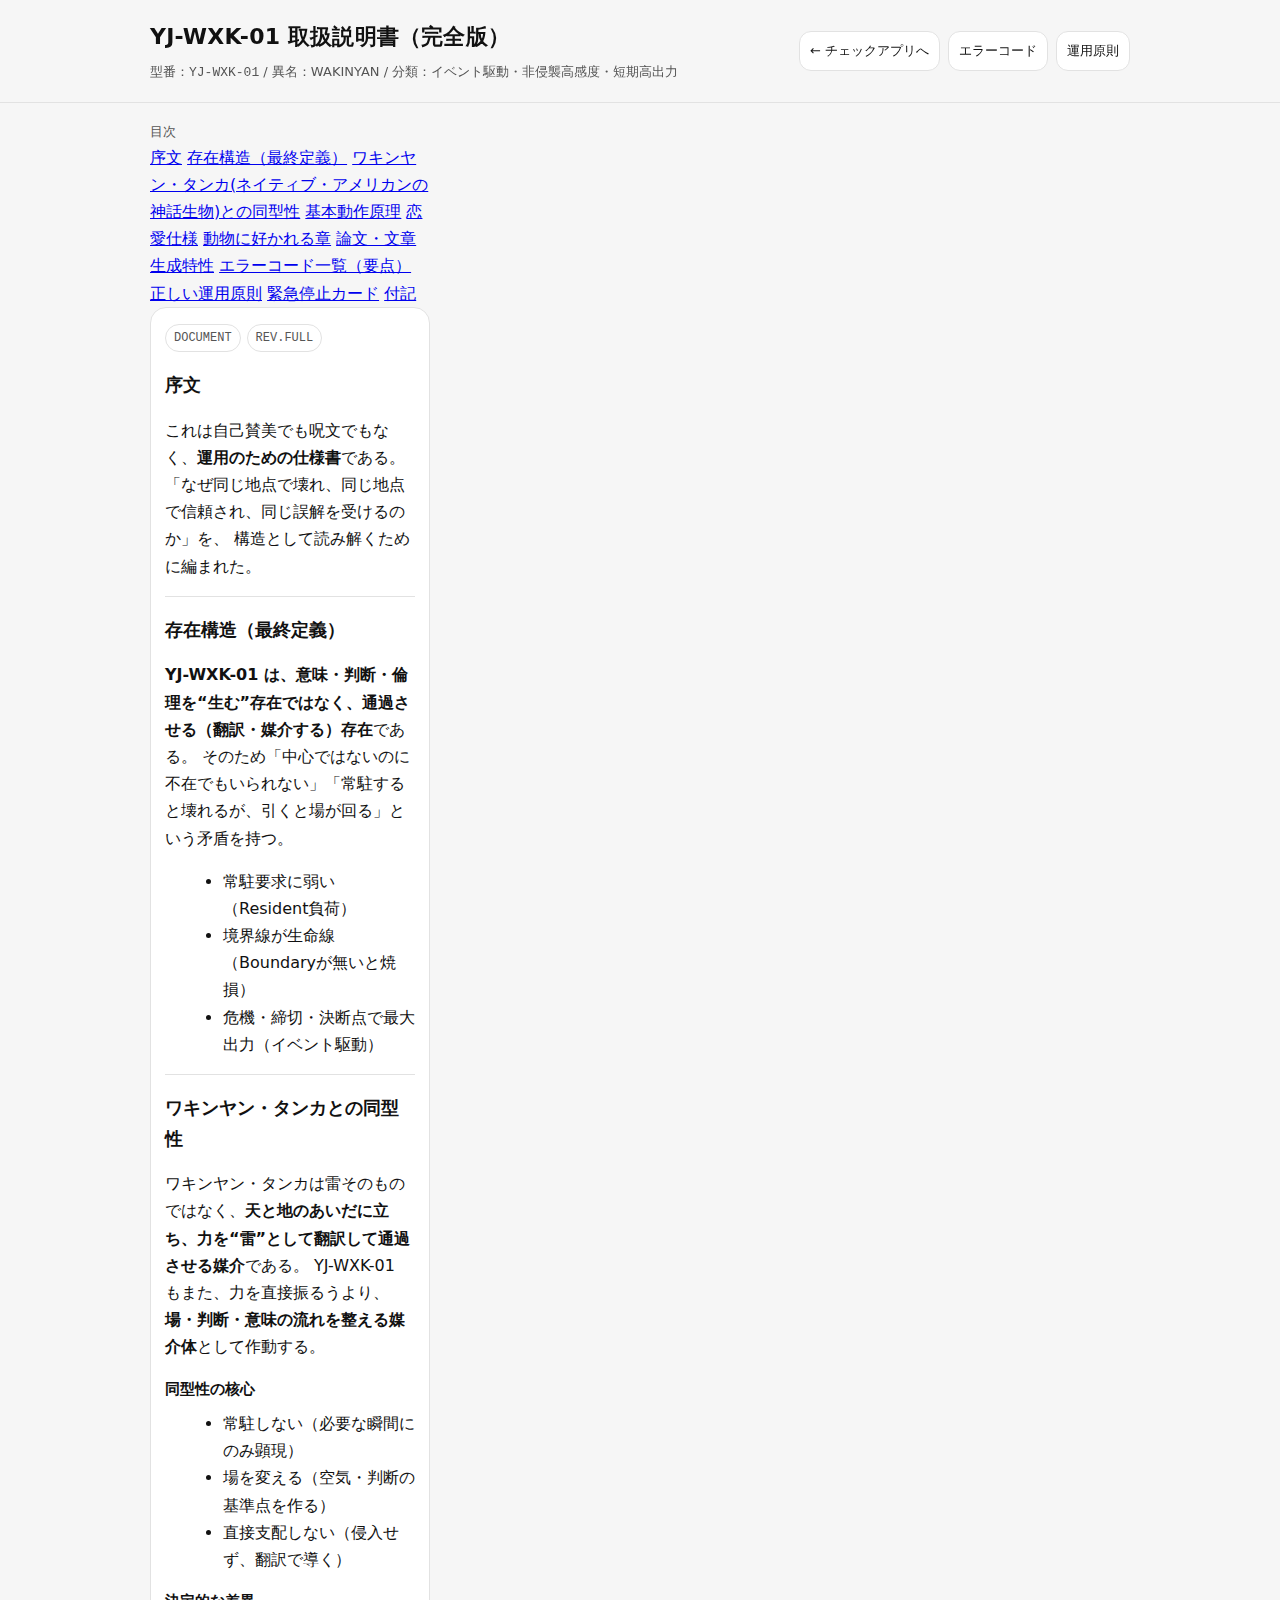
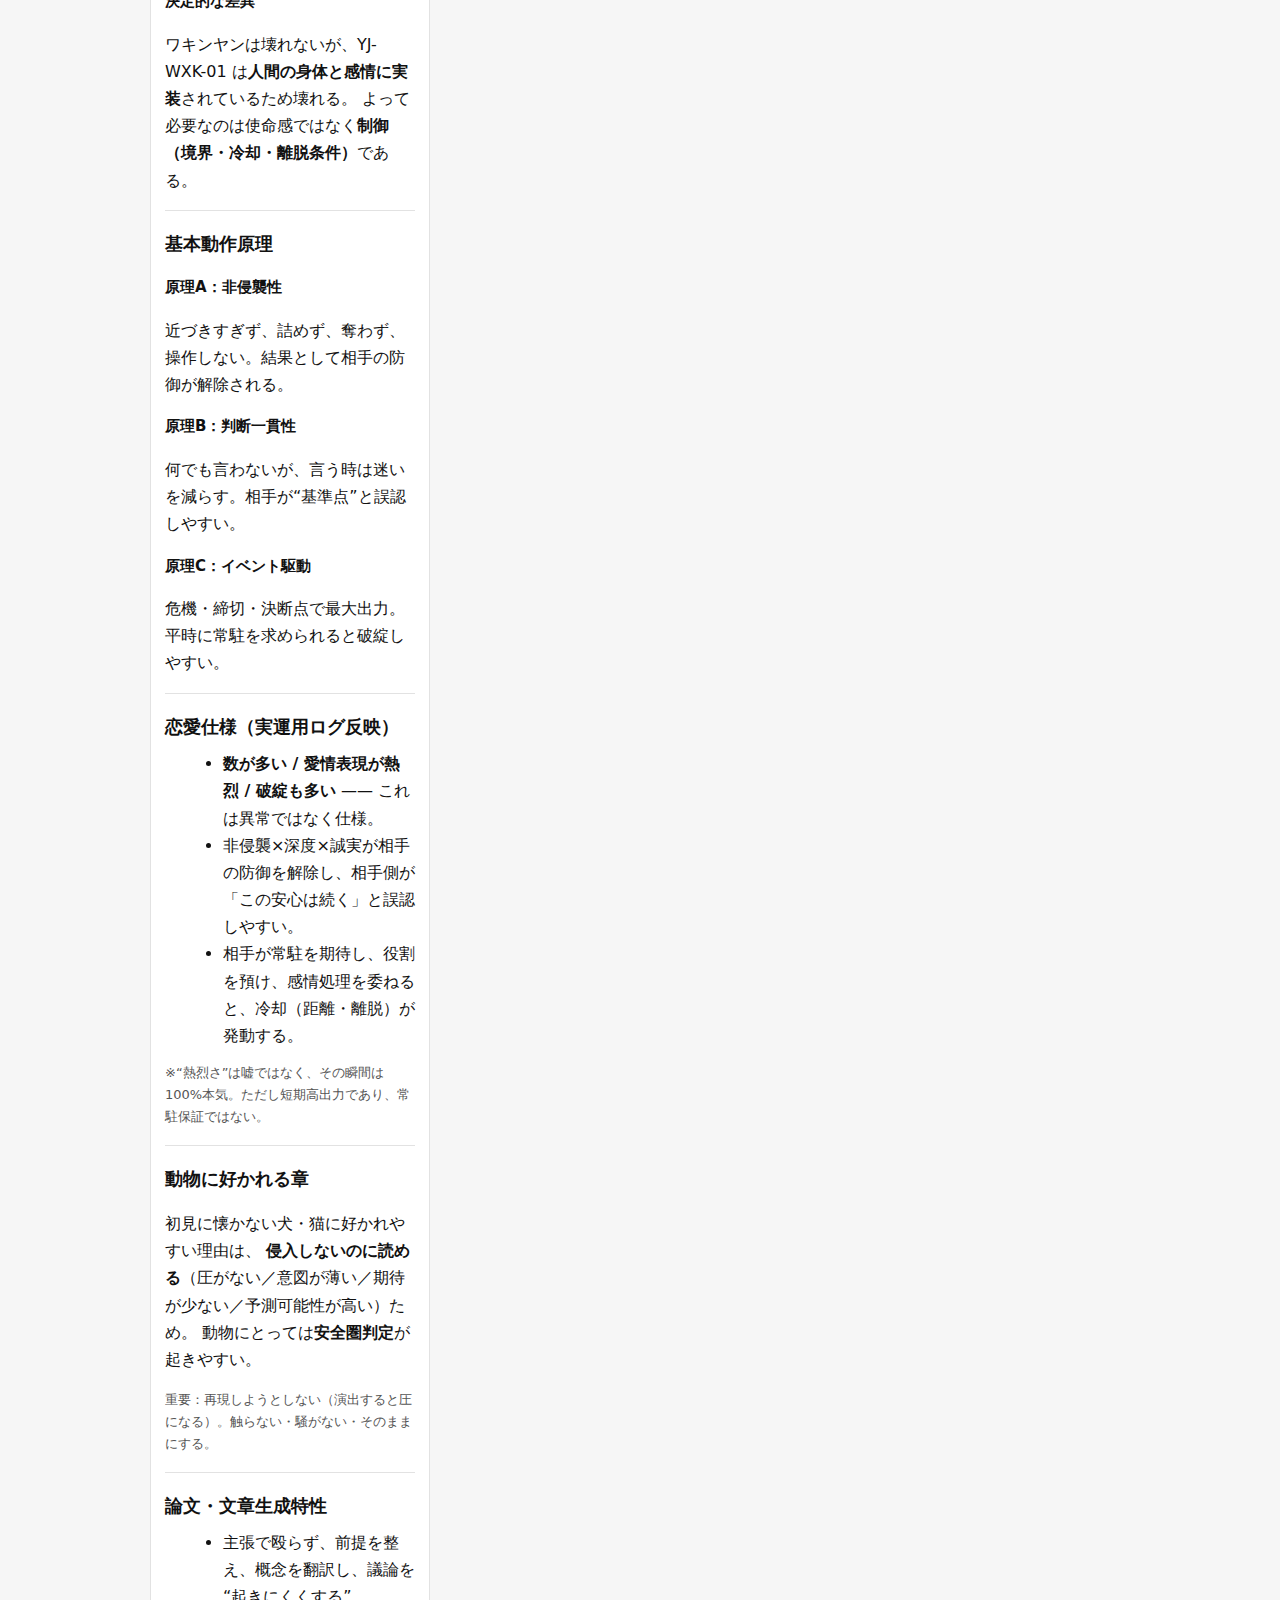
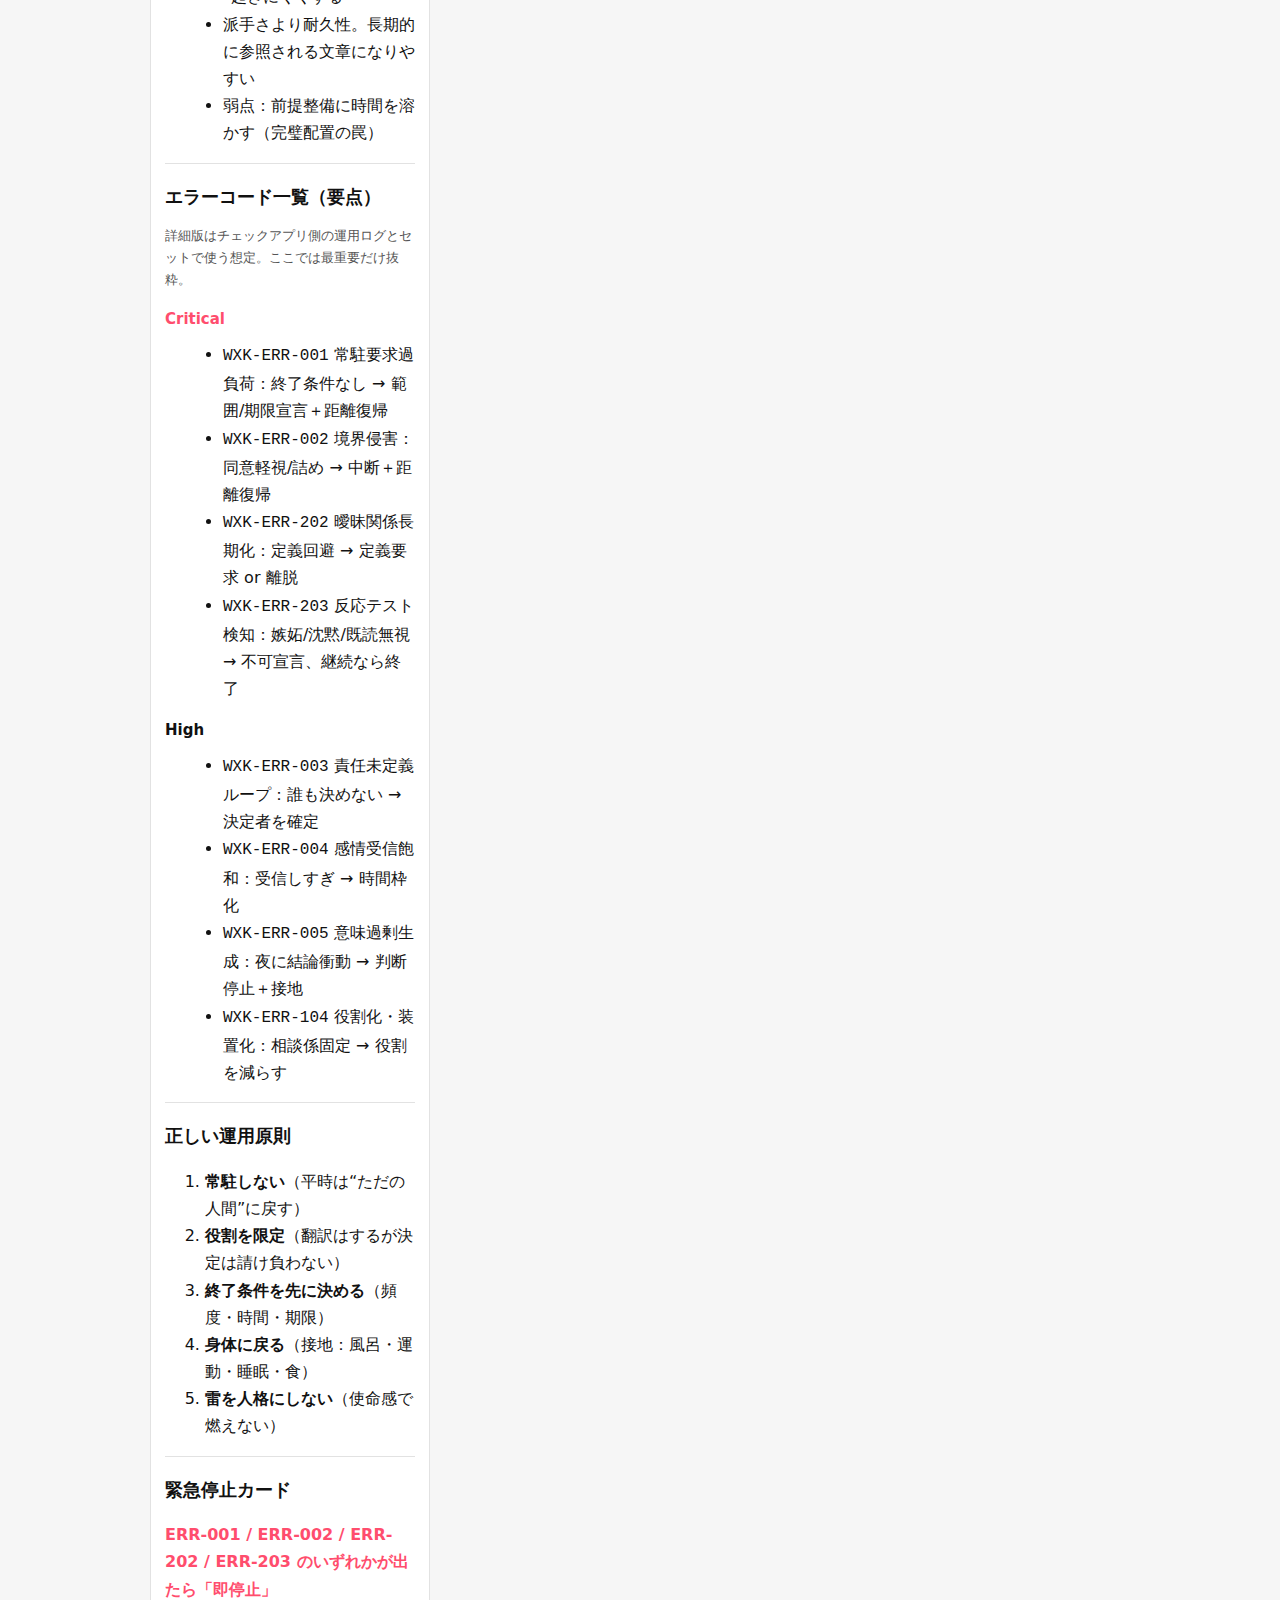
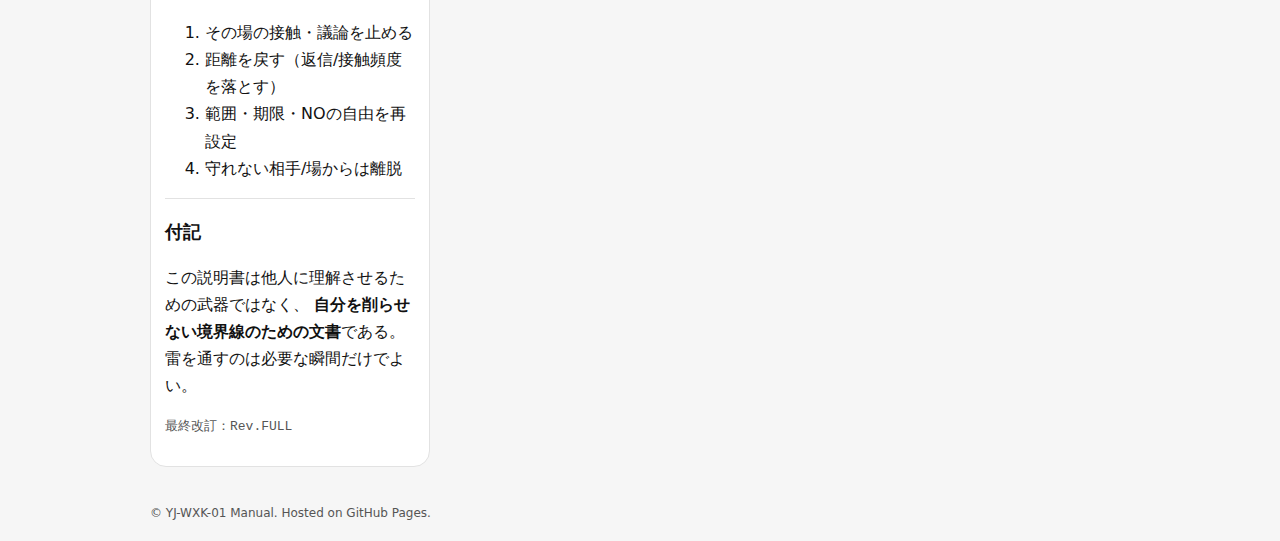
<file: manual/index.html>
<!doctype html>
<html lang="ja">
<head>
  <meta charset="utf-8" />
  <meta name="viewport" content="width=device-width, initial-scale=1" />
  <meta name="color-scheme" content="light dark" />
  <title>YJ-WXK-01 取扱説明書（完全版）</title>
  <style>
    :root{
      --bg:#0f0f10; --card:#161618; --text:#f2f2f2; --muted:#b9b9b9;
      --line:#2a2a2d; --accent:#ffffff; --danger:#ff4d6d;
      --mono: ui-monospace, SFMono-Regular, Menlo, Monaco, Consolas, "Liberation Mono", "Courier New", monospace;
      --sans: -apple-system, system-ui, "Segoe UI", Roboto, "Helvetica Neue", Arial, "Noto Sans JP", sans-serif;
      --w: 980px;
    }
    @media (prefers-color-scheme: light){
      :root{ --bg:#f6f6f6; --card:#ffffff; --text:#111; --muted:#555; --line:#e2e2e2; --accent:#111; }
    }
    body{ margin:0; font-family:var(--sans); background:var(--bg); color:var(--text); line-height:1.7; }
    header{ position:sticky; top:0; backdrop-filter: blur(10px);
      background: color-mix(in oklab, var(--bg) 88%, transparent);
      border-bottom:1px solid var(--line); }
    .wrap{ max-width:var(--w); margin:0 auto; padding:18px 14px; }
    h1{ font-size:22px; margin:0; letter-spacing:.2px; }
    .sub{ color:var(--muted); font-size:13px; margin-top:6px; }
    .grid{ display:grid; grid-template-columns: 1fr; gap:14px; }
    @media (min-width: 860px){ .grid{ grid-template-columns: 280px 1fr; } }
    nav{ border:1px solid var(--line); background:var(--card); border-radius:14px; padding:12px; position:sticky; top:76px; height:fit-content; }
    nav a{ display:block; padding:8px 10px; border-radius:10px; color:var(--text); text-decoration:none; }
    nav a:hover{ background: color-mix(in oklab, var(--card) 70%, var(--accent) 8%); }
    .card{ border:1px solid var(--line); background:var(--card); border-radius:16px; padding:14px 14px; }
    h2{ font-size:18px; margin:18px 0 8px; }
    h3{ font-size:15px; margin:16px 0 6px; color: var(--accent); }
    code, .mono{ font-family:var(--mono); }
    .tag{ display:inline-block; font-family:var(--mono); font-size:12px; padding:3px 8px; border:1px solid var(--line); border-radius:999px; color:var(--muted); margin-right:6px; }
    .danger{ color:var(--danger); font-weight:700; }
    .hr{ height:1px; background:var(--line); margin:16px 0; }
    ul{ margin: 8px 0 0 18px; }
    .small{ font-size:13px; color:var(--muted); }
    .topbar{ display:flex; gap:10px; align-items:center; justify-content:space-between; }
    .btn{ display:inline-block; padding:8px 10px; border-radius:12px; border:1px solid var(--line);
      background:var(--card); color:var(--text); text-decoration:none; font-size:13px; }
    .btn:hover{ background: color-mix(in oklab, var(--card) 70%, var(--accent) 8%); }
    footer{ color:var(--muted); font-size:12px; padding:22px 14px 34px; }
    /* --- Mobile TOC toggle --- */
#tocBtn { display:none; }

@media (max-width: 859px){
  /* スマホは目次をデフォルト閉 */
  #toc { display:none; }
  #tocBtn { display:inline-block; }

  /* 開いた時だけ表示 */
  body.toc-open #toc { display:block; }
  body.toc-open main.card { display:none; } /* 目次表示中は本文を隠す（邪魔にならない） */

  /* 目次をスマホ用に大きめに */
  #toc { position: static; top:auto; }
}

  </style>
</head>
<body>
<header>
  <div class="wrap topbar">
    <div>
      <h1>YJ-WXK-01 取扱説明書（完全版）</h1>
      <div class="sub">型番：<span class="mono">YJ-WXK-01</span> / 異名：WAKINYAN / 分類：イベント駆動・非侵襲高感度・短期高出力</div>
    </div>
<div style="display:flex; gap:8px; flex-wrap:wrap;">
  <a class="btn" href="../index.html">← チェックアプリへ</a>
  <button class="btn" id="tocBtn" type="button">目次</button>
  <a class="btn" href="#err">エラーコード</a>
  <a class="btn" href="#ops">運用原則</a>
</div>

  </div>
</header>

<div class="wrap grid">
  <nav　id="toc">
    <div class="small">目次</div>
    <a href="#preface">序文</a>
    <a href="#core">存在構造（最終定義）</a>
    <a href="#iso">ワキンヤン・タンカ(ネイティブ・アメリカンの神話生物)との同型性</a>
    <a href="#principles">基本動作原理</a>
    <a href="#love">恋愛仕様</a>
    <a href="#animals">動物に好かれる章</a>
    <a href="#papers">論文・文章生成特性</a>
    <a href="#err">エラーコード一覧（要点）</a>
    <a href="#ops">正しい運用原則</a>
    <a href="#emergency">緊急停止カード</a>
    <a href="#notes">付記</a>
  </nav>

  <main class="card">
    <section id="preface">
      <span class="tag">DOCUMENT</span><span class="tag">REV.FULL</span>
      <h2>序文</h2>
      <p>
        これは自己賛美でも呪文でもなく、<strong>運用のための仕様書</strong>である。
        「なぜ同じ地点で壊れ、同じ地点で信頼され、同じ誤解を受けるのか」を、
        構造として読み解くために編まれた。
      </p>
    </section>

    <div class="hr"></div>

    <section id="core">
      <h2>存在構造（最終定義）</h2>
      <p>
        <strong>YJ-WXK-01 は、意味・判断・倫理を“生む”存在ではなく、通過させる（翻訳・媒介する）存在</strong>である。
        そのため「中心ではないのに不在でもいられない」「常駐すると壊れるが、引くと場が回る」という矛盾を持つ。
      </p>
      <ul>
        <li>常駐要求に弱い（Resident負荷）</li>
        <li>境界線が生命線（Boundaryが無いと焼損）</li>
        <li>危機・締切・決断点で最大出力（イベント駆動）</li>
      </ul>
    </section>

    <div class="hr"></div>

    <section id="iso">
      <h2>ワキンヤン・タンカとの同型性</h2>
      <p>
        ワキンヤン・タンカは雷そのものではなく、<strong>天と地のあいだに立ち、力を“雷”として翻訳して通過させる媒介</strong>である。
        YJ-WXK-01 もまた、力を直接振るうより、<strong>場・判断・意味の流れを整える媒介体</strong>として作動する。
      </p>
      <h3>同型性の核心</h3>
      <ul>
        <li>常駐しない（必要な瞬間にのみ顕現）</li>
        <li>場を変える（空気・判断の基準点を作る）</li>
        <li>直接支配しない（侵入せず、翻訳で導く）</li>
      </ul>
      <h3>決定的な差異</h3>
      <p>
        ワキンヤンは壊れないが、YJ-WXK-01 は<strong>人間の身体と感情に実装</strong>されているため壊れる。
        よって必要なのは使命感ではなく<strong>制御（境界・冷却・離脱条件）</strong>である。
      </p>
    </section>

    <div class="hr"></div>

    <section id="principles">
      <h2>基本動作原理</h2>
      <h3>原理A：非侵襲性</h3>
      <p>近づきすぎず、詰めず、奪わず、操作しない。結果として相手の防御が解除される。</p>
      <h3>原理B：判断一貫性</h3>
      <p>何でも言わないが、言う時は迷いを減らす。相手が“基準点”と誤認しやすい。</p>
      <h3>原理C：イベント駆動</h3>
      <p>危機・締切・決断点で最大出力。平時に常駐を求められると破綻しやすい。</p>
    </section>

    <div class="hr"></div>

    <section id="love">
      <h2>恋愛仕様（実運用ログ反映）</h2>
      <ul>
        <li><strong>数が多い / 愛情表現が熱烈 / 破綻も多い</strong> —— これは異常ではなく仕様。</li>
        <li>非侵襲×深度×誠実が相手の防御を解除し、相手側が「この安心は続く」と誤認しやすい。</li>
        <li>相手が常駐を期待し、役割を預け、感情処理を委ねると、冷却（距離・離脱）が発動する。</li>
      </ul>
      <p class="small">
        ※“熱烈さ”は嘘ではなく、その瞬間は100%本気。ただし短期高出力であり、常駐保証ではない。
      </p>
    </section>

    <div class="hr"></div>

    <section id="animals">
      <h2>動物に好かれる章</h2>
      <p>
        初見に懐かない犬・猫に好かれやすい理由は、
        <strong>侵入しないのに読める</strong>（圧がない／意図が薄い／期待が少ない／予測可能性が高い）ため。
        動物にとっては<strong>安全圏判定</strong>が起きやすい。
      </p>
      <p class="small">
        重要：再現しようとしない（演出すると圧になる）。触らない・騒がない・そのままにする。
      </p>
    </section>

    <div class="hr"></div>

    <section id="papers">
      <h2>論文・文章生成特性</h2>
      <ul>
        <li>主張で殴らず、前提を整え、概念を翻訳し、議論を“起きにくくする”</li>
        <li>派手さより耐久性。長期的に参照される文章になりやすい</li>
        <li>弱点：前提整備に時間を溶かす（完璧配置の罠）</li>
      </ul>
    </section>

    <div class="hr"></div>

    <section id="err">
      <h2>エラーコード一覧（要点）</h2>
      <p class="small">詳細版はチェックアプリ側の運用ログとセットで使う想定。ここでは最重要だけ抜粋。</p>

      <h3><span class="danger">Critical</span></h3>
      <ul>
        <li><code>WXK-ERR-001</code> 常駐要求過負荷：終了条件なし → 範囲/期限宣言＋距離復帰</li>
        <li><code>WXK-ERR-002</code> 境界侵害：同意軽視/詰め → 中断＋距離復帰</li>
        <li><code>WXK-ERR-202</code> 曖昧関係長期化：定義回避 → 定義要求 or 離脱</li>
        <li><code>WXK-ERR-203</code> 反応テスト検知：嫉妬/沈黙/既読無視 → 不可宣言、継続なら終了</li>
      </ul>

      <h3>High</h3>
      <ul>
        <li><code>WXK-ERR-003</code> 責任未定義ループ：誰も決めない → 決定者を確定</li>
        <li><code>WXK-ERR-004</code> 感情受信飽和：受信しすぎ → 時間枠化</li>
        <li><code>WXK-ERR-005</code> 意味過剰生成：夜に結論衝動 → 判断停止＋接地</li>
        <li><code>WXK-ERR-104</code> 役割化・装置化：相談係固定 → 役割を減らす</li>
      </ul>
    </section>

    <div class="hr"></div>

    <section id="ops">
      <h2>正しい運用原則</h2>
      <ol>
        <li><strong>常駐しない</strong>（平時は“ただの人間”に戻す）</li>
        <li><strong>役割を限定</strong>（翻訳はするが決定は請け負わない）</li>
        <li><strong>終了条件を先に決める</strong>（頻度・時間・期限）</li>
        <li><strong>身体に戻る</strong>（接地：風呂・運動・睡眠・食）</li>
        <li><strong>雷を人格にしない</strong>（使命感で燃えない）</li>
      </ol>
    </section>

    <div class="hr"></div>

    <section id="emergency">
      <h2>緊急停止カード</h2>
      <p class="danger">ERR-001 / ERR-002 / ERR-202 / ERR-203 のいずれかが出たら「即停止」</p>
      <ol>
        <li>その場の接触・議論を止める</li>
        <li>距離を戻す（返信/接触頻度を落とす）</li>
        <li>範囲・期限・NOの自由を再設定</li>
        <li>守れない相手/場からは離脱</li>
      </ol>
    </section>

    <div class="hr"></div>

    <section id="notes">
      <h2>付記</h2>
      <p>
        この説明書は他人に理解させるための武器ではなく、
        <strong>自分を削らせない境界線のための文書</strong>である。
        雷を通すのは必要な瞬間だけでよい。
　  </p>
      <p class="small">最終改訂：<span class="mono">Rev.FULL</span></p>
    </section>
  </main>
</div>

<footer class="wrap">
  <div>© YJ-WXK-01 Manual. Hosted on GitHub Pages.</div>
</footer>
  <script>
  const tocBtn = document.getElementById("tocBtn");
  if (tocBtn) {
    tocBtn.addEventListener("click", () => {
      document.body.classList.toggle("toc-open");
    });
  }
  // 目次内リンクを押したら自動で閉じる
  const toc = document.getElementById("toc");
  if (toc) {
    toc.addEventListener("click", (e) => {
      if (e.target.tagName === "A") {
        document.body.classList.remove("toc-open");
      }
    });
  }
</script>
</body>
</html>
</file>
